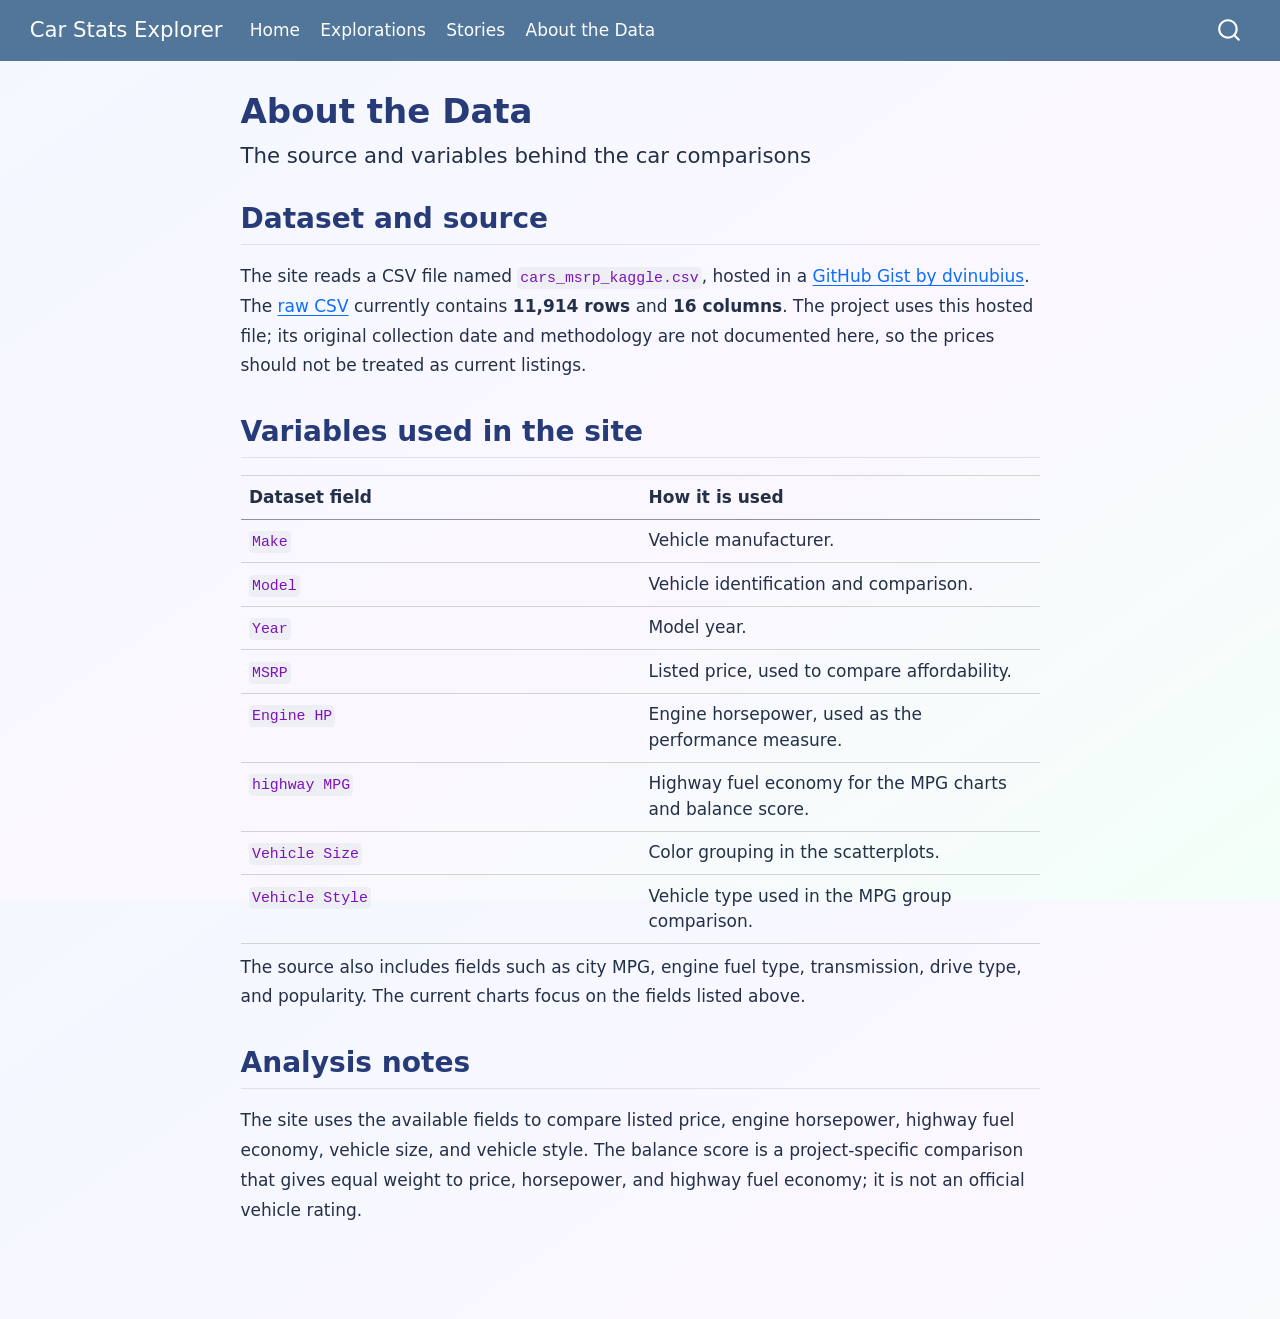
<file: about.html>
<!DOCTYPE html>
<html xmlns="http://www.w3.org/1999/xhtml" lang="en" xml:lang="en"><head>

<meta charset="utf-8">
<meta name="generator" content="quarto-1.10.19">

<meta name="viewport" content="width=device-width, initial-scale=1.0, user-scalable=yes">


<title>About the Data – Car Stats Explorer</title>
<style>
/* Default styles provided by pandoc.
** See https://pandoc.org/MANUAL.html#variables-for-html for config info.
*/
span.smallcaps{font-variant: small-caps;}
div.columns{display: flex; gap: 1.5em;}
div.column{flex: auto;}
@media screen {
div.columns{gap: min(4vw, 1.5em);}
div.column{overflow-x: auto;}
}
div.hanging-indent{margin-left: 1.5em; text-indent: -1.5em;}
ul.task-list{list-style: none;}
ul.task-list li input[type="checkbox"] {
  width: 0.8em;
  margin: 0 0.8em 0.2em -1em; /* quarto-specific, see https://github.com/quarto-dev/quarto-cli/issues/4556 */ 
  vertical-align: middle;
}
</style>


<script src="site_libs/quarto-nav/quarto-nav.js"></script>
<script src="site_libs/quarto-nav/headroom.min.js"></script>
<script src="site_libs/clipboard/clipboard.min.js"></script>
<script src="site_libs/quarto-search/autocomplete.umd.js"></script>
<script src="site_libs/quarto-search/fuse.min.js"></script>
<script src="site_libs/quarto-search/quarto-search.js"></script>
<meta name="quarto:offset" content="./">
<script src="site_libs/quarto-html/quarto.js" type="module"></script>
<script src="site_libs/quarto-html/tabsets/tabsets.js" type="module"></script>
<script src="site_libs/quarto-html/popper.min.js"></script>
<script src="site_libs/quarto-html/tippy.umd.min.js"></script>
<script src="site_libs/quarto-html/anchor.min.js"></script>
<link href="site_libs/quarto-html/tippy.css" rel="stylesheet">
<link href="site_libs/quarto-html/quarto-syntax-highlighting-bf27225e3a48a9273f3daa8f8e829971.css" rel="stylesheet" id="quarto-text-highlighting-styles">
<script src="site_libs/bootstrap/bootstrap.min.js"></script>
<link href="site_libs/bootstrap/bootstrap-icons.css" rel="stylesheet">
<link href="site_libs/bootstrap/bootstrap-8c69f6d005a5e6627934705eb737d028.min.css" rel="stylesheet" append-hash="true" id="quarto-bootstrap" data-mode="light">
<script id="quarto-search-options" type="application/json">{
  "location": "navbar",
  "copy-button": false,
  "collapse-after": 3,
  "panel-placement": "end",
  "type": "overlay",
  "limit": 50,
  "keyboard-shortcut": [
    "f",
    "/",
    "s"
  ],
  "show-item-context": false,
  "language": {
    "search-no-results-text": "No results",
    "search-matching-documents-text": "matching documents",
    "search-copy-link-title": "Copy link to search",
    "search-hide-matches-text": "Hide additional matches",
    "search-more-match-text": "more match in this document",
    "search-more-matches-text": "more matches in this document",
    "search-clear-button-title": "Clear",
    "search-text-placeholder": "",
    "search-detached-cancel-button-title": "Cancel",
    "search-submit-button-title": "Submit",
    "search-label": "Search"
  }
}</script>


</head>

<body class="nav-fixed fullcontent quarto-light">

<div id="quarto-search-results"></div>
  <header id="quarto-header" class="headroom fixed-top">
    <nav class="navbar navbar-expand-lg " data-bs-theme="dark">
      <div class="navbar-container container-fluid">
      <div class="navbar-brand-container mx-auto">
    <a class="navbar-brand" href="./index.html">
    <span class="navbar-title">Car Stats Explorer</span>
    </a>
  </div>
            <div id="quarto-search" class="" title="Search"></div>
          <button class="navbar-toggler" type="button" data-bs-toggle="collapse" data-bs-target="#navbarCollapse" aria-controls="navbarCollapse" role="menu" aria-expanded="false" aria-label="Toggle navigation" onclick="if (window.quartoToggleHeadroom) { window.quartoToggleHeadroom(); }">
  <span class="navbar-toggler-icon"></span>
</button>
          <div class="collapse navbar-collapse" id="navbarCollapse">
            <ul class="navbar-nav navbar-nav-scroll me-auto">
  <li class="nav-item">
    <a class="nav-link" href="./index.html"> 
<span class="menu-text">Home</span></a>
  </li>  
  <li class="nav-item">
    <a class="nav-link" href="./explorations.html"> 
<span class="menu-text">Explorations</span></a>
  </li>  
  <li class="nav-item">
    <a class="nav-link" href="./stories.html"> 
<span class="menu-text">Stories</span></a>
  </li>  
  <li class="nav-item">
    <a class="nav-link active" href="./about.html" aria-current="page"> 
<span class="menu-text">About the Data</span></a>
  </li>  
</ul>
          </div> <!-- /navcollapse -->
            <div class="quarto-navbar-tools">
</div>
      </div> <!-- /container-fluid -->
    </nav>
</header>
<!-- content -->
<div id="quarto-content" class="quarto-container page-columns page-rows-contents page-layout-article page-navbar">
<!-- sidebar -->
<!-- margin-sidebar -->
    
<!-- main -->
<main class="content" id="quarto-document-content">

<header id="title-block-header" class="quarto-title-block default">
<div class="quarto-title">
<h1 class="title">About the Data</h1>
<p class="subtitle lead">The source and variables behind the car comparisons</p>
</div>



<div class="quarto-title-meta">

    
  
    
  </div>
  


</header>


<style>
body {
  background: linear-gradient(145deg, #f3f8ff 0%, #fbf7ff 55%, #f2fff8 100%);
  color: #233047;
}

#quarto-content {
  max-width: 1150px;
  margin: 0 auto;
}

.quarto-title-block .title,
h1, h2 {
  color: #263b77;
  font-weight: 800;
}

.cell {
  margin: 1.5rem 0 2.5rem;
  padding: 1rem;
  background: rgba(255, 255, 255, 0.9);
  border: 1px solid #e1e8f5;
  border-radius: 18px;
  box-shadow: 0 10px 28px rgba(38, 59, 119, 0.09);
}

p {
  line-height: 1.75;
}
</style>
<section id="dataset-and-source" class="level2">
<h2 class="anchored" data-anchor-id="dataset-and-source">Dataset and source</h2>
<p>The site reads a CSV file named <code>cars_msrp_kaggle.csv</code>, hosted in a <a href="https://gist.github.com/dvinubius/33486dad2dc86319f0a06ffdb1d4f34f">GitHub Gist by dvinubius</a>. The <a href="https://gist.githubusercontent.com/dvinubius/33486dad2dc86319f0a06ffdb1d4f34f/raw/">raw CSV</a> currently contains <strong>11,914 rows</strong> and <strong>16 columns</strong>. The project uses this hosted file; its original collection date and methodology are not documented here, so the prices should not be treated as current listings.</p>
</section>
<section id="variables-used-in-the-site" class="level2">
<h2 class="anchored" data-anchor-id="variables-used-in-the-site">Variables used in the site</h2>
<table class="caption-top table">
<colgroup>
<col style="width: 50%">
<col style="width: 50%">
</colgroup>
<thead>
<tr class="header">
<th>Dataset field</th>
<th>How it is used</th>
</tr>
</thead>
<tbody>
<tr class="odd">
<td><code>Make</code></td>
<td>Vehicle manufacturer.</td>
</tr>
<tr class="even">
<td><code>Model</code></td>
<td>Vehicle identification and comparison.</td>
</tr>
<tr class="odd">
<td><code>Year</code></td>
<td>Model year.</td>
</tr>
<tr class="even">
<td><code>MSRP</code></td>
<td>Listed price, used to compare affordability.</td>
</tr>
<tr class="odd">
<td><code>Engine HP</code></td>
<td>Engine horsepower, used as the performance measure.</td>
</tr>
<tr class="even">
<td><code>highway MPG</code></td>
<td>Highway fuel economy for the MPG charts and balance score.</td>
</tr>
<tr class="odd">
<td><code>Vehicle Size</code></td>
<td>Color grouping in the scatterplots.</td>
</tr>
<tr class="even">
<td><code>Vehicle Style</code></td>
<td>Vehicle type used in the MPG group comparison.</td>
</tr>
</tbody>
</table>
<p>The source also includes fields such as city MPG, engine fuel type, transmission, drive type, and popularity. The current charts focus on the fields listed above.</p>
</section>
<section id="analysis-notes" class="level2">
<h2 class="anchored" data-anchor-id="analysis-notes">Analysis notes</h2>
<p>The site uses the available fields to compare listed price, engine horsepower, highway fuel economy, vehicle size, and vehicle style. The balance score is a project-specific comparison that gives equal weight to price, horsepower, and highway fuel economy; it is not an official vehicle rating.</p>


</section>

</main> <!-- /main -->
<script id="quarto-html-after-body" type="application/javascript">
  window.document.addEventListener("DOMContentLoaded", function (event) {
    const icon = "";
    const anchorJS = new window.AnchorJS();
    anchorJS.options = {
      placement: 'right',
      icon: icon
    };
    anchorJS.add('.anchored');
    const isCodeAnnotation = (el) => {
      for (const clz of el.classList) {
        if (clz.startsWith('code-annotation-')) {                     
          return true;
        }
      }
      return false;
    }
    const onCopySuccess = function(e) {
      // button target
      const button = e.trigger;
      // don't keep focus
      button.blur();
      // flash "checked"
      button.classList.add('code-copy-button-checked');
      var currentTitle = button.getAttribute("title");
      button.setAttribute("title", "Copied!");
      let tooltip;
      if (window.bootstrap) {
        button.setAttribute("data-bs-toggle", "tooltip");
        button.setAttribute("data-bs-placement", "left");
        button.setAttribute("data-bs-title", "Copied!");
        tooltip = new bootstrap.Tooltip(button, 
          { trigger: "manual", 
            customClass: "code-copy-button-tooltip",
            offset: [0, -8]});
        tooltip.show();    
      }
      setTimeout(function() {
        if (tooltip) {
          tooltip.hide();
          button.removeAttribute("data-bs-title");
          button.removeAttribute("data-bs-toggle");
          button.removeAttribute("data-bs-placement");
        }
        button.setAttribute("title", currentTitle);
        button.classList.remove('code-copy-button-checked');
      }, 1000);
      // clear code selection
      e.clearSelection();
    }
    const getTextToCopy = function(trigger) {
      const outerScaffold = trigger.parentElement.cloneNode(true);
      const codeEl = outerScaffold.querySelector('code');
      for (const childEl of codeEl.children) {
        if (isCodeAnnotation(childEl)) {
          childEl.remove();
        }
      }
      return codeEl.innerText;
    }
    const clipboard = new window.ClipboardJS('.code-copy-button:not([data-in-quarto-modal])', {
      text: getTextToCopy
    });
    clipboard.on('success', onCopySuccess);
    if (window.document.getElementById('quarto-embedded-source-code-modal')) {
      const clipboardModal = new window.ClipboardJS('.code-copy-button[data-in-quarto-modal]', {
        text: getTextToCopy,
        container: window.document.getElementById('quarto-embedded-source-code-modal')
      });
      clipboardModal.on('success', onCopySuccess);
    }
      var localhostRegex = new RegExp(/^(?:http|https):\/\/localhost\:?[0-9]*\//);
      var mailtoRegex = new RegExp(/^mailto:/);
        var filterRegex = new RegExp("https:\/\/mayaht-0708\.github\.io\/Car-Exploratory\/");
      var isInternal = (href) => {
          return filterRegex.test(href) || localhostRegex.test(href) || mailtoRegex.test(href);
      }
      // Inspect non-navigation links and adorn them if external
     var links = window.document.querySelectorAll('a[href]:not(.nav-link):not(.navbar-brand):not(.toc-action):not(.sidebar-link):not(.sidebar-item-toggle):not(.pagination-link):not(.no-external):not([aria-hidden]):not(.dropdown-item):not(.quarto-navigation-tool):not(.about-link)');
      for (var i=0; i<links.length; i++) {
        const link = links[i];
        if (!isInternal(link.href)) {
          // undo the damage that might have been done by quarto-nav.js in the case of
          // links that we want to consider external
          if (link.dataset.originalHref !== undefined) {
            link.href = link.dataset.originalHref;
          }
        }
      }
    function tippyHover(el, contentFn, onTriggerFn, onUntriggerFn) {
      const config = {
        allowHTML: true,
        maxWidth: 500,
        delay: 100,
        arrow: false,
        appendTo: function(el) {
            return el.parentElement;
        },
        interactive: true,
        interactiveBorder: 10,
        theme: 'quarto',
        placement: 'bottom-start',
      };
      if (contentFn) {
        config.content = contentFn;
      }
      if (onTriggerFn) {
        config.onTrigger = onTriggerFn;
      }
      if (onUntriggerFn) {
        config.onUntrigger = onUntriggerFn;
      }
      window.tippy(el, config); 
    }
    const noterefs = window.document.querySelectorAll('a[role="doc-noteref"]');
    for (var i=0; i<noterefs.length; i++) {
      const ref = noterefs[i];
      tippyHover(ref, function() {
        // use id or data attribute instead here
        let href = ref.getAttribute('data-footnote-href') || ref.getAttribute('href');
        try { href = new URL(href).hash; } catch {}
        const id = href.replace(/^#\/?/, "");
        const note = window.document.getElementById(id);
        if (note) {
          return note.innerHTML;
        } else {
          return "";
        }
      });
    }
    const xrefs = window.document.querySelectorAll('a.quarto-xref');
    const processXRef = (id, note) => {
      // Strip column container classes
      const stripColumnClz = (el) => {
        el.classList.remove("page-full", "page-columns");
        if (el.children) {
          for (const child of el.children) {
            stripColumnClz(child);
          }
        }
      }
      stripColumnClz(note)
      if (id === null || id.startsWith('sec-')) {
        // Special case sections, only their first couple elements
        const container = document.createElement("div");
        if (note.children && note.children.length > 2) {
          container.appendChild(note.children[0].cloneNode(true));
          for (let i = 1; i < note.children.length; i++) {
            const child = note.children[i];
            if (child.tagName === "P" && child.innerText === "") {
              continue;
            } else {
              container.appendChild(child.cloneNode(true));
              break;
            }
          }
          if (window.Quarto?.typesetMath) {
            window.Quarto.typesetMath(container);
          }
          return container.innerHTML
        } else {
          if (window.Quarto?.typesetMath) {
            window.Quarto.typesetMath(note);
          }
          return note.innerHTML;
        }
      } else {
        // Remove any anchor links if they are present
        const anchorLink = note.querySelector('a.anchorjs-link');
        if (anchorLink) {
          anchorLink.remove();
        }
        if (window.Quarto?.typesetMath) {
          window.Quarto.typesetMath(note);
        }
        if (note.classList.contains("callout")) {
          return note.outerHTML;
        } else {
          return note.innerHTML;
        }
      }
    }
    for (var i=0; i<xrefs.length; i++) {
      const xref = xrefs[i];
      tippyHover(xref, undefined, function(instance) {
        instance.disable();
        let url = xref.getAttribute('href');
        let hash = undefined; 
        if (url.startsWith('#')) {
          hash = url;
        } else {
          try { hash = new URL(url).hash; } catch {}
        }
        if (hash) {
          const id = hash.replace(/^#\/?/, "");
          const note = window.document.getElementById(id);
          if (note !== null) {
            try {
              const html = processXRef(id, note.cloneNode(true));
              instance.setContent(html);
            } finally {
              instance.enable();
              instance.show();
            }
          } else {
            // See if we can fetch this
            fetch(url.split('#')[0])
            .then(res => res.text())
            .then(html => {
              const parser = new DOMParser();
              const htmlDoc = parser.parseFromString(html, "text/html");
              const note = htmlDoc.getElementById(id);
              if (note !== null) {
                const html = processXRef(id, note);
                instance.setContent(html);
              } 
            }).finally(() => {
              instance.enable();
              instance.show();
            });
          }
        } else {
          // See if we can fetch a full url (with no hash to target)
          // This is a special case and we should probably do some content thinning / targeting
          fetch(url)
          .then(res => res.text())
          .then(html => {
            const parser = new DOMParser();
            const htmlDoc = parser.parseFromString(html, "text/html");
            const note = htmlDoc.querySelector('main.content');
            if (note !== null) {
              // This should only happen for chapter cross references
              // (since there is no id in the URL)
              // remove the first header
              if (note.children.length > 0 && note.children[0].tagName === "HEADER") {
                note.children[0].remove();
              }
              const html = processXRef(null, note);
              instance.setContent(html);
            } 
          }).finally(() => {
            instance.enable();
            instance.show();
          });
        }
      }, function(instance) {
      });
    }
        let selectedAnnoteEl;
        const selectorForAnnotation = ( cell, annotation) => {
          let cellAttr = 'data-code-cell="' + cell + '"';
          let lineAttr = 'data-code-annotation="' +  annotation + '"';
          const selector = 'span[' + cellAttr + '][' + lineAttr + ']';
          return selector;
        }
        const selectCodeLines = (annoteEl) => {
          const doc = window.document;
          const targetCell = annoteEl.getAttribute("data-target-cell");
          const targetAnnotation = annoteEl.getAttribute("data-target-annotation");
          const annoteSpan = window.document.querySelector(selectorForAnnotation(targetCell, targetAnnotation));
          const lines = annoteSpan.getAttribute("data-code-lines").split(",");
          const lineIds = lines.map((line) => {
            return targetCell + "-" + line;
          })
          let top = null;
          let height = null;
          let parent = null;
          if (lineIds.length > 0) {
              //compute the position of the single el (top and bottom and make a div)
              const el = window.document.getElementById(lineIds[0]);
              top = el.offsetTop;
              height = el.offsetHeight;
              parent = el.parentElement.parentElement;
            if (lineIds.length > 1) {
              const lastEl = window.document.getElementById(lineIds[lineIds.length - 1]);
              const bottom = lastEl.offsetTop + lastEl.offsetHeight;
              height = bottom - top;
            }
            if (top !== null && height !== null && parent !== null) {
              // cook up a div (if necessary) and position it 
              let div = window.document.getElementById("code-annotation-line-highlight");
              if (div === null) {
                div = window.document.createElement("div");
                div.setAttribute("id", "code-annotation-line-highlight");
                div.style.position = 'absolute';
                parent.appendChild(div);
              }
              div.style.top = top - 2 + "px";
              div.style.height = height + 4 + "px";
              div.style.left = 0;
              let gutterDiv = window.document.getElementById("code-annotation-line-highlight-gutter");
              if (gutterDiv === null) {
                gutterDiv = window.document.createElement("div");
                gutterDiv.setAttribute("id", "code-annotation-line-highlight-gutter");
                gutterDiv.style.position = 'absolute';
                const codeCell = window.document.getElementById(targetCell);
                const gutter = codeCell.querySelector('.code-annotation-gutter');
                gutter.appendChild(gutterDiv);
              }
              gutterDiv.style.top = top - 2 + "px";
              gutterDiv.style.height = height + 4 + "px";
            }
            selectedAnnoteEl = annoteEl;
          }
        };
        const unselectCodeLines = () => {
          const elementsIds = ["code-annotation-line-highlight", "code-annotation-line-highlight-gutter"];
          elementsIds.forEach((elId) => {
            const div = window.document.getElementById(elId);
            if (div) {
              div.remove();
            }
          });
          selectedAnnoteEl = undefined;
        };
          // Handle positioning of the toggle
      window.addEventListener(
        "resize",
        throttle(() => {
          elRect = undefined;
          if (selectedAnnoteEl) {
            selectCodeLines(selectedAnnoteEl);
          }
        }, 10)
      );
      function throttle(fn, ms) {
      let throttle = false;
      let timer;
        return (...args) => {
          if(!throttle) { // first call gets through
              fn.apply(this, args);
              throttle = true;
          } else { // all the others get throttled
              if(timer) clearTimeout(timer); // cancel #2
              timer = setTimeout(() => {
                fn.apply(this, args);
                timer = throttle = false;
              }, ms);
          }
        };
      }
        // Attach click handler to the DT
        const annoteDls = window.document.querySelectorAll('dt[data-target-cell]');
        for (const annoteDlNode of annoteDls) {
          annoteDlNode.addEventListener('click', (event) => {
            const clickedEl = event.target;
            if (clickedEl !== selectedAnnoteEl) {
              unselectCodeLines();
              const activeEl = window.document.querySelector('dt[data-target-cell].code-annotation-active');
              if (activeEl) {
                activeEl.classList.remove('code-annotation-active');
              }
              selectCodeLines(clickedEl);
              clickedEl.classList.add('code-annotation-active');
            } else {
              // Unselect the line
              unselectCodeLines();
              clickedEl.classList.remove('code-annotation-active');
            }
          });
        }
    const findCites = (el) => {
      const parentEl = el.parentElement;
      if (parentEl) {
        const cites = parentEl.dataset.cites;
        if (cites) {
          return {
            el,
            cites: cites.split(' ')
          };
        } else {
          return findCites(el.parentElement)
        }
      } else {
        return undefined;
      }
    };
    var bibliorefs = window.document.querySelectorAll('a[role="doc-biblioref"]');
    for (var i=0; i<bibliorefs.length; i++) {
      const ref = bibliorefs[i];
      const citeInfo = findCites(ref);
      if (citeInfo) {
        tippyHover(citeInfo.el, function() {
          var popup = window.document.createElement('div');
          citeInfo.cites.forEach(function(cite) {
            var citeDiv = window.document.createElement('div');
            citeDiv.classList.add('hanging-indent');
            citeDiv.classList.add('csl-entry');
            var biblioDiv = window.document.getElementById('ref-' + cite);
            if (biblioDiv) {
              citeDiv.innerHTML = biblioDiv.innerHTML;
            }
            popup.appendChild(citeDiv);
          });
          return popup.innerHTML;
        });
      }
    }
  });
  </script>
</div> <!-- /content -->




</body></html>
</file>
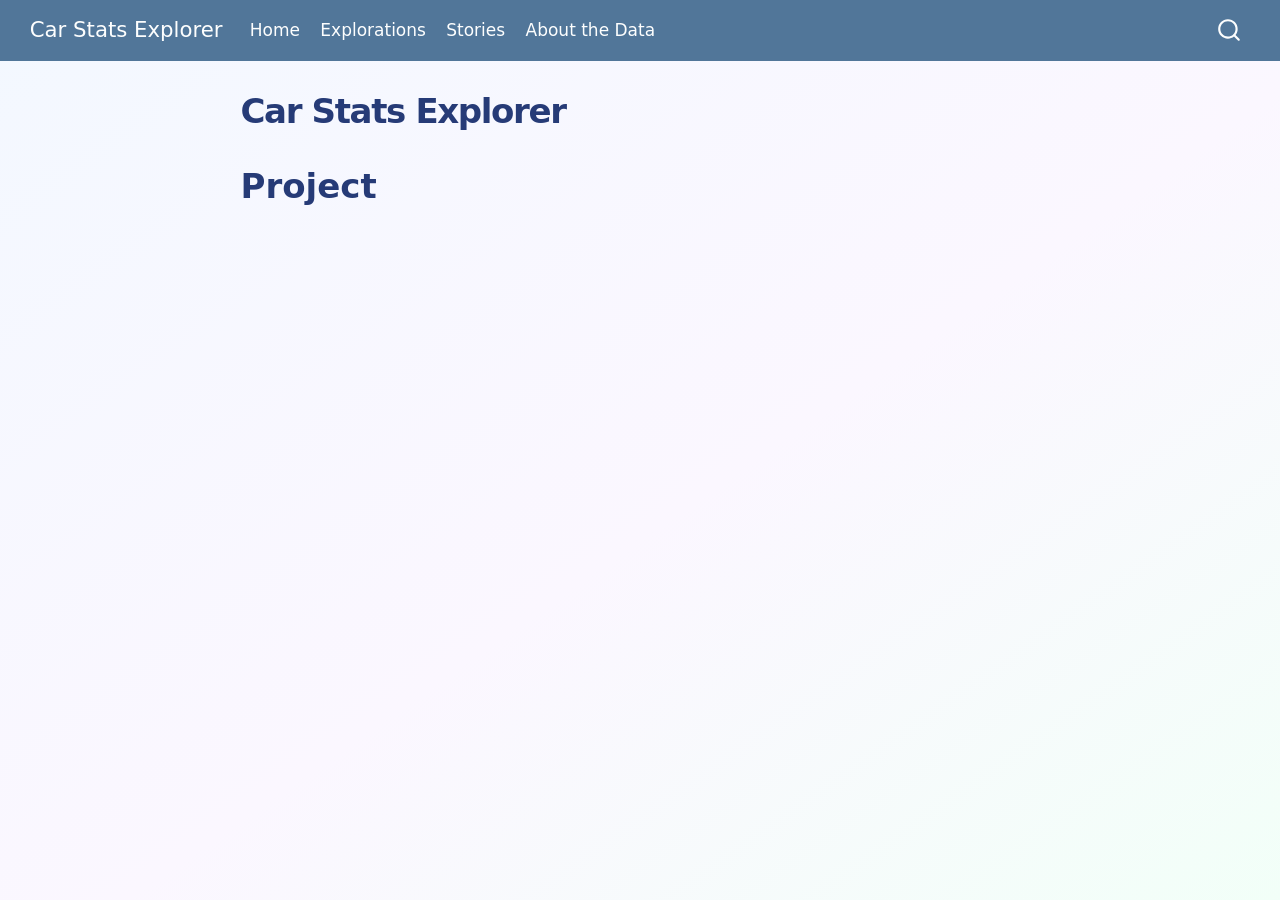
<file: project.html>
<!DOCTYPE html>
<html xmlns="http://www.w3.org/1999/xhtml" lang="en" xml:lang="en"><head>

<meta charset="utf-8">
<meta name="generator" content="quarto-1.10.19">

<meta name="viewport" content="width=device-width, initial-scale=1.0, user-scalable=yes">


<title>Car Stats Explorer</title>
<style>
/* Default styles provided by pandoc.
** See https://pandoc.org/MANUAL.html#variables-for-html for config info.
*/
span.smallcaps{font-variant: small-caps;}
div.columns{display: flex; gap: 1.5em;}
div.column{flex: auto;}
@media screen {
div.columns{gap: min(4vw, 1.5em);}
div.column{overflow-x: auto;}
}
div.hanging-indent{margin-left: 1.5em; text-indent: -1.5em;}
ul.task-list{list-style: none;}
ul.task-list li input[type="checkbox"] {
  width: 0.8em;
  margin: 0 0.8em 0.2em -1em; /* quarto-specific, see https://github.com/quarto-dev/quarto-cli/issues/4556 */ 
  vertical-align: middle;
}
</style>


<script src="site_libs/quarto-nav/quarto-nav.js"></script>
<script src="site_libs/quarto-nav/headroom.min.js"></script>
<script src="site_libs/clipboard/clipboard.min.js"></script>
<script src="site_libs/quarto-search/autocomplete.umd.js"></script>
<script src="site_libs/quarto-search/fuse.min.js"></script>
<script src="site_libs/quarto-search/quarto-search.js"></script>
<meta name="quarto:offset" content="./">
<script src="site_libs/quarto-html/quarto.js" type="module"></script>
<script src="site_libs/quarto-html/tabsets/tabsets.js" type="module"></script>
<script src="site_libs/quarto-html/popper.min.js"></script>
<script src="site_libs/quarto-html/tippy.umd.min.js"></script>
<script src="site_libs/quarto-html/anchor.min.js"></script>
<link href="site_libs/quarto-html/tippy.css" rel="stylesheet">
<link href="site_libs/quarto-html/quarto-syntax-highlighting-bf27225e3a48a9273f3daa8f8e829971.css" rel="stylesheet" id="quarto-text-highlighting-styles">
<script src="site_libs/bootstrap/bootstrap.min.js"></script>
<link href="site_libs/bootstrap/bootstrap-icons.css" rel="stylesheet">
<link href="site_libs/bootstrap/bootstrap-8c69f6d005a5e6627934705eb737d028.min.css" rel="stylesheet" append-hash="true" id="quarto-bootstrap" data-mode="light">
<script id="quarto-search-options" type="application/json">{
  "location": "navbar",
  "copy-button": false,
  "collapse-after": 3,
  "panel-placement": "end",
  "type": "overlay",
  "limit": 50,
  "keyboard-shortcut": [
    "f",
    "/",
    "s"
  ],
  "show-item-context": false,
  "language": {
    "search-no-results-text": "No results",
    "search-matching-documents-text": "matching documents",
    "search-copy-link-title": "Copy link to search",
    "search-hide-matches-text": "Hide additional matches",
    "search-more-match-text": "more match in this document",
    "search-more-matches-text": "more matches in this document",
    "search-clear-button-title": "Clear",
    "search-text-placeholder": "",
    "search-detached-cancel-button-title": "Cancel",
    "search-submit-button-title": "Submit",
    "search-label": "Search"
  }
}</script>


</head>

<body class="nav-fixed fullcontent quarto-light">

<div id="quarto-search-results"></div>
  <header id="quarto-header" class="headroom fixed-top">
    <nav class="navbar navbar-expand-lg " data-bs-theme="dark">
      <div class="navbar-container container-fluid">
      <div class="navbar-brand-container mx-auto">
    <a class="navbar-brand" href="./index.html">
    <span class="navbar-title">Car Stats Explorer</span>
    </a>
  </div>
            <div id="quarto-search" class="" title="Search"></div>
          <button class="navbar-toggler" type="button" data-bs-toggle="collapse" data-bs-target="#navbarCollapse" aria-controls="navbarCollapse" role="menu" aria-expanded="false" aria-label="Toggle navigation" onclick="if (window.quartoToggleHeadroom) { window.quartoToggleHeadroom(); }">
  <span class="navbar-toggler-icon"></span>
</button>
          <div class="collapse navbar-collapse" id="navbarCollapse">
            <ul class="navbar-nav navbar-nav-scroll me-auto">
  <li class="nav-item">
    <a class="nav-link" href="./index.html"> 
<span class="menu-text">Home</span></a>
  </li>  
  <li class="nav-item">
    <a class="nav-link" href="./explorations.html"> 
<span class="menu-text">Explorations</span></a>
  </li>  
  <li class="nav-item">
    <a class="nav-link" href="./stories.html"> 
<span class="menu-text">Stories</span></a>
  </li>  
  <li class="nav-item">
    <a class="nav-link" href="./about.html"> 
<span class="menu-text">About the Data</span></a>
  </li>  
</ul>
          </div> <!-- /navcollapse -->
            <div class="quarto-navbar-tools">
</div>
      </div> <!-- /container-fluid -->
    </nav>
</header>
<!-- content -->
<div id="quarto-content" class="quarto-container page-columns page-rows-contents page-layout-article page-navbar">
<!-- sidebar -->
<!-- margin-sidebar -->
    
<!-- main -->
<main class="content" id="quarto-document-content">

<header id="title-block-header" class="quarto-title-block default">
<div class="quarto-title">
<h1 class="title">Car Stats Explorer</h1>
</div>



<div class="quarto-title-meta">

    
  
    
  </div>
  


</header>


<style>
body {
  background: linear-gradient(145deg, #f3f8ff 0%, #fbf7ff 55%, #f2fff8 100%);
  color: #233047;
}

#quarto-content {
  max-width: 1150px;
  margin: 0 auto;
}

.quarto-title-block .title {
  color: #263b77;
  font-weight: 800;
  letter-spacing: -0.04em;
}

h1, h2 {
  color: #263b77;
  font-weight: 750;
}

.cell {
  margin: 1.5rem 0 2.5rem;
  padding: 1rem;
  background: rgba(255, 255, 255, 0.9);
  border: 1px solid #e1e8f5;
  border-radius: 18px;
  box-shadow: 0 10px 28px rgba(38, 59, 119, 0.09);
}

p {
  line-height: 1.75;
}
</style>
<section id="project" class="level1">
<h1>Project</h1>


</section>

</main> <!-- /main -->
<script id="quarto-html-after-body" type="application/javascript">
  window.document.addEventListener("DOMContentLoaded", function (event) {
    const icon = "";
    const anchorJS = new window.AnchorJS();
    anchorJS.options = {
      placement: 'right',
      icon: icon
    };
    anchorJS.add('.anchored');
    const isCodeAnnotation = (el) => {
      for (const clz of el.classList) {
        if (clz.startsWith('code-annotation-')) {                     
          return true;
        }
      }
      return false;
    }
    const onCopySuccess = function(e) {
      // button target
      const button = e.trigger;
      // don't keep focus
      button.blur();
      // flash "checked"
      button.classList.add('code-copy-button-checked');
      var currentTitle = button.getAttribute("title");
      button.setAttribute("title", "Copied!");
      let tooltip;
      if (window.bootstrap) {
        button.setAttribute("data-bs-toggle", "tooltip");
        button.setAttribute("data-bs-placement", "left");
        button.setAttribute("data-bs-title", "Copied!");
        tooltip = new bootstrap.Tooltip(button, 
          { trigger: "manual", 
            customClass: "code-copy-button-tooltip",
            offset: [0, -8]});
        tooltip.show();    
      }
      setTimeout(function() {
        if (tooltip) {
          tooltip.hide();
          button.removeAttribute("data-bs-title");
          button.removeAttribute("data-bs-toggle");
          button.removeAttribute("data-bs-placement");
        }
        button.setAttribute("title", currentTitle);
        button.classList.remove('code-copy-button-checked');
      }, 1000);
      // clear code selection
      e.clearSelection();
    }
    const getTextToCopy = function(trigger) {
      const outerScaffold = trigger.parentElement.cloneNode(true);
      const codeEl = outerScaffold.querySelector('code');
      for (const childEl of codeEl.children) {
        if (isCodeAnnotation(childEl)) {
          childEl.remove();
        }
      }
      return codeEl.innerText;
    }
    const clipboard = new window.ClipboardJS('.code-copy-button:not([data-in-quarto-modal])', {
      text: getTextToCopy
    });
    clipboard.on('success', onCopySuccess);
    if (window.document.getElementById('quarto-embedded-source-code-modal')) {
      const clipboardModal = new window.ClipboardJS('.code-copy-button[data-in-quarto-modal]', {
        text: getTextToCopy,
        container: window.document.getElementById('quarto-embedded-source-code-modal')
      });
      clipboardModal.on('success', onCopySuccess);
    }
      var localhostRegex = new RegExp(/^(?:http|https):\/\/localhost\:?[0-9]*\//);
      var mailtoRegex = new RegExp(/^mailto:/);
        var filterRegex = new RegExp("https:\/\/mayaht-0708\.github\.io\/Car-Exploratory\/");
      var isInternal = (href) => {
          return filterRegex.test(href) || localhostRegex.test(href) || mailtoRegex.test(href);
      }
      // Inspect non-navigation links and adorn them if external
     var links = window.document.querySelectorAll('a[href]:not(.nav-link):not(.navbar-brand):not(.toc-action):not(.sidebar-link):not(.sidebar-item-toggle):not(.pagination-link):not(.no-external):not([aria-hidden]):not(.dropdown-item):not(.quarto-navigation-tool):not(.about-link)');
      for (var i=0; i<links.length; i++) {
        const link = links[i];
        if (!isInternal(link.href)) {
          // undo the damage that might have been done by quarto-nav.js in the case of
          // links that we want to consider external
          if (link.dataset.originalHref !== undefined) {
            link.href = link.dataset.originalHref;
          }
        }
      }
    function tippyHover(el, contentFn, onTriggerFn, onUntriggerFn) {
      const config = {
        allowHTML: true,
        maxWidth: 500,
        delay: 100,
        arrow: false,
        appendTo: function(el) {
            return el.parentElement;
        },
        interactive: true,
        interactiveBorder: 10,
        theme: 'quarto',
        placement: 'bottom-start',
      };
      if (contentFn) {
        config.content = contentFn;
      }
      if (onTriggerFn) {
        config.onTrigger = onTriggerFn;
      }
      if (onUntriggerFn) {
        config.onUntrigger = onUntriggerFn;
      }
      window.tippy(el, config); 
    }
    const noterefs = window.document.querySelectorAll('a[role="doc-noteref"]');
    for (var i=0; i<noterefs.length; i++) {
      const ref = noterefs[i];
      tippyHover(ref, function() {
        // use id or data attribute instead here
        let href = ref.getAttribute('data-footnote-href') || ref.getAttribute('href');
        try { href = new URL(href).hash; } catch {}
        const id = href.replace(/^#\/?/, "");
        const note = window.document.getElementById(id);
        if (note) {
          return note.innerHTML;
        } else {
          return "";
        }
      });
    }
    const xrefs = window.document.querySelectorAll('a.quarto-xref');
    const processXRef = (id, note) => {
      // Strip column container classes
      const stripColumnClz = (el) => {
        el.classList.remove("page-full", "page-columns");
        if (el.children) {
          for (const child of el.children) {
            stripColumnClz(child);
          }
        }
      }
      stripColumnClz(note)
      if (id === null || id.startsWith('sec-')) {
        // Special case sections, only their first couple elements
        const container = document.createElement("div");
        if (note.children && note.children.length > 2) {
          container.appendChild(note.children[0].cloneNode(true));
          for (let i = 1; i < note.children.length; i++) {
            const child = note.children[i];
            if (child.tagName === "P" && child.innerText === "") {
              continue;
            } else {
              container.appendChild(child.cloneNode(true));
              break;
            }
          }
          if (window.Quarto?.typesetMath) {
            window.Quarto.typesetMath(container);
          }
          return container.innerHTML
        } else {
          if (window.Quarto?.typesetMath) {
            window.Quarto.typesetMath(note);
          }
          return note.innerHTML;
        }
      } else {
        // Remove any anchor links if they are present
        const anchorLink = note.querySelector('a.anchorjs-link');
        if (anchorLink) {
          anchorLink.remove();
        }
        if (window.Quarto?.typesetMath) {
          window.Quarto.typesetMath(note);
        }
        if (note.classList.contains("callout")) {
          return note.outerHTML;
        } else {
          return note.innerHTML;
        }
      }
    }
    for (var i=0; i<xrefs.length; i++) {
      const xref = xrefs[i];
      tippyHover(xref, undefined, function(instance) {
        instance.disable();
        let url = xref.getAttribute('href');
        let hash = undefined; 
        if (url.startsWith('#')) {
          hash = url;
        } else {
          try { hash = new URL(url).hash; } catch {}
        }
        if (hash) {
          const id = hash.replace(/^#\/?/, "");
          const note = window.document.getElementById(id);
          if (note !== null) {
            try {
              const html = processXRef(id, note.cloneNode(true));
              instance.setContent(html);
            } finally {
              instance.enable();
              instance.show();
            }
          } else {
            // See if we can fetch this
            fetch(url.split('#')[0])
            .then(res => res.text())
            .then(html => {
              const parser = new DOMParser();
              const htmlDoc = parser.parseFromString(html, "text/html");
              const note = htmlDoc.getElementById(id);
              if (note !== null) {
                const html = processXRef(id, note);
                instance.setContent(html);
              } 
            }).finally(() => {
              instance.enable();
              instance.show();
            });
          }
        } else {
          // See if we can fetch a full url (with no hash to target)
          // This is a special case and we should probably do some content thinning / targeting
          fetch(url)
          .then(res => res.text())
          .then(html => {
            const parser = new DOMParser();
            const htmlDoc = parser.parseFromString(html, "text/html");
            const note = htmlDoc.querySelector('main.content');
            if (note !== null) {
              // This should only happen for chapter cross references
              // (since there is no id in the URL)
              // remove the first header
              if (note.children.length > 0 && note.children[0].tagName === "HEADER") {
                note.children[0].remove();
              }
              const html = processXRef(null, note);
              instance.setContent(html);
            } 
          }).finally(() => {
            instance.enable();
            instance.show();
          });
        }
      }, function(instance) {
      });
    }
        let selectedAnnoteEl;
        const selectorForAnnotation = ( cell, annotation) => {
          let cellAttr = 'data-code-cell="' + cell + '"';
          let lineAttr = 'data-code-annotation="' +  annotation + '"';
          const selector = 'span[' + cellAttr + '][' + lineAttr + ']';
          return selector;
        }
        const selectCodeLines = (annoteEl) => {
          const doc = window.document;
          const targetCell = annoteEl.getAttribute("data-target-cell");
          const targetAnnotation = annoteEl.getAttribute("data-target-annotation");
          const annoteSpan = window.document.querySelector(selectorForAnnotation(targetCell, targetAnnotation));
          const lines = annoteSpan.getAttribute("data-code-lines").split(",");
          const lineIds = lines.map((line) => {
            return targetCell + "-" + line;
          })
          let top = null;
          let height = null;
          let parent = null;
          if (lineIds.length > 0) {
              //compute the position of the single el (top and bottom and make a div)
              const el = window.document.getElementById(lineIds[0]);
              top = el.offsetTop;
              height = el.offsetHeight;
              parent = el.parentElement.parentElement;
            if (lineIds.length > 1) {
              const lastEl = window.document.getElementById(lineIds[lineIds.length - 1]);
              const bottom = lastEl.offsetTop + lastEl.offsetHeight;
              height = bottom - top;
            }
            if (top !== null && height !== null && parent !== null) {
              // cook up a div (if necessary) and position it 
              let div = window.document.getElementById("code-annotation-line-highlight");
              if (div === null) {
                div = window.document.createElement("div");
                div.setAttribute("id", "code-annotation-line-highlight");
                div.style.position = 'absolute';
                parent.appendChild(div);
              }
              div.style.top = top - 2 + "px";
              div.style.height = height + 4 + "px";
              div.style.left = 0;
              let gutterDiv = window.document.getElementById("code-annotation-line-highlight-gutter");
              if (gutterDiv === null) {
                gutterDiv = window.document.createElement("div");
                gutterDiv.setAttribute("id", "code-annotation-line-highlight-gutter");
                gutterDiv.style.position = 'absolute';
                const codeCell = window.document.getElementById(targetCell);
                const gutter = codeCell.querySelector('.code-annotation-gutter');
                gutter.appendChild(gutterDiv);
              }
              gutterDiv.style.top = top - 2 + "px";
              gutterDiv.style.height = height + 4 + "px";
            }
            selectedAnnoteEl = annoteEl;
          }
        };
        const unselectCodeLines = () => {
          const elementsIds = ["code-annotation-line-highlight", "code-annotation-line-highlight-gutter"];
          elementsIds.forEach((elId) => {
            const div = window.document.getElementById(elId);
            if (div) {
              div.remove();
            }
          });
          selectedAnnoteEl = undefined;
        };
          // Handle positioning of the toggle
      window.addEventListener(
        "resize",
        throttle(() => {
          elRect = undefined;
          if (selectedAnnoteEl) {
            selectCodeLines(selectedAnnoteEl);
          }
        }, 10)
      );
      function throttle(fn, ms) {
      let throttle = false;
      let timer;
        return (...args) => {
          if(!throttle) { // first call gets through
              fn.apply(this, args);
              throttle = true;
          } else { // all the others get throttled
              if(timer) clearTimeout(timer); // cancel #2
              timer = setTimeout(() => {
                fn.apply(this, args);
                timer = throttle = false;
              }, ms);
          }
        };
      }
        // Attach click handler to the DT
        const annoteDls = window.document.querySelectorAll('dt[data-target-cell]');
        for (const annoteDlNode of annoteDls) {
          annoteDlNode.addEventListener('click', (event) => {
            const clickedEl = event.target;
            if (clickedEl !== selectedAnnoteEl) {
              unselectCodeLines();
              const activeEl = window.document.querySelector('dt[data-target-cell].code-annotation-active');
              if (activeEl) {
                activeEl.classList.remove('code-annotation-active');
              }
              selectCodeLines(clickedEl);
              clickedEl.classList.add('code-annotation-active');
            } else {
              // Unselect the line
              unselectCodeLines();
              clickedEl.classList.remove('code-annotation-active');
            }
          });
        }
    const findCites = (el) => {
      const parentEl = el.parentElement;
      if (parentEl) {
        const cites = parentEl.dataset.cites;
        if (cites) {
          return {
            el,
            cites: cites.split(' ')
          };
        } else {
          return findCites(el.parentElement)
        }
      } else {
        return undefined;
      }
    };
    var bibliorefs = window.document.querySelectorAll('a[role="doc-biblioref"]');
    for (var i=0; i<bibliorefs.length; i++) {
      const ref = bibliorefs[i];
      const citeInfo = findCites(ref);
      if (citeInfo) {
        tippyHover(citeInfo.el, function() {
          var popup = window.document.createElement('div');
          citeInfo.cites.forEach(function(cite) {
            var citeDiv = window.document.createElement('div');
            citeDiv.classList.add('hanging-indent');
            citeDiv.classList.add('csl-entry');
            var biblioDiv = window.document.getElementById('ref-' + cite);
            if (biblioDiv) {
              citeDiv.innerHTML = biblioDiv.innerHTML;
            }
            popup.appendChild(citeDiv);
          });
          return popup.innerHTML;
        });
      }
    }
  });
  </script>
</div> <!-- /content -->




</body></html>
</file>
<file: site_libs/quarto-html/tippy.css>
.tippy-box[data-animation=fade][data-state=hidden]{opacity:0}[data-tippy-root]{max-width:calc(100vw - 10px)}.tippy-box{position:relative;background-color:#333;color:#fff;border-radius:4px;font-size:14px;line-height:1.4;white-space:normal;outline:0;transition-property:transform,visibility,opacity}.tippy-box[data-placement^=top]>.tippy-arrow{bottom:0}.tippy-box[data-placement^=top]>.tippy-arrow:before{bottom:-7px;left:0;border-width:8px 8px 0;border-top-color:initial;transform-origin:center top}.tippy-box[data-placement^=bottom]>.tippy-arrow{top:0}.tippy-box[data-placement^=bottom]>.tippy-arrow:before{top:-7px;left:0;border-width:0 8px 8px;border-bottom-color:initial;transform-origin:center bottom}.tippy-box[data-placement^=left]>.tippy-arrow{right:0}.tippy-box[data-placement^=left]>.tippy-arrow:before{border-width:8px 0 8px 8px;border-left-color:initial;right:-7px;transform-origin:center left}.tippy-box[data-placement^=right]>.tippy-arrow{left:0}.tippy-box[data-placement^=right]>.tippy-arrow:before{left:-7px;border-width:8px 8px 8px 0;border-right-color:initial;transform-origin:center right}.tippy-box[data-inertia][data-state=visible]{transition-timing-function:cubic-bezier(.54,1.5,.38,1.11)}.tippy-arrow{width:16px;height:16px;color:#333}.tippy-arrow:before{content:"";position:absolute;border-color:transparent;border-style:solid}.tippy-content{position:relative;padding:5px 9px;z-index:1}
</file>
<file: site_libs/quarto-html/quarto-syntax-highlighting-bf27225e3a48a9273f3daa8f8e829971.css>
/* quarto syntax highlight colors */
:root {
  --quarto-hl-ot-color: #003B4F;
  --quarto-hl-at-color: #657422;
  --quarto-hl-ss-color: #20794D;
  --quarto-hl-an-color: #5E5E5E;
  --quarto-hl-fu-color: #4758AB;
  --quarto-hl-st-color: #20794D;
  --quarto-hl-cf-color: #003B4F;
  --quarto-hl-op-color: #5E5E5E;
  --quarto-hl-er-color: #AD0000;
  --quarto-hl-bn-color: #AD0000;
  --quarto-hl-al-color: #AD0000;
  --quarto-hl-va-color: #111111;
  --quarto-hl-bu-color: inherit;
  --quarto-hl-ex-color: inherit;
  --quarto-hl-pp-color: #AD0000;
  --quarto-hl-in-color: #5E5E5E;
  --quarto-hl-vs-color: #20794D;
  --quarto-hl-wa-color: #5E5E5E;
  --quarto-hl-do-color: #5E5E5E;
  --quarto-hl-im-color: #00769E;
  --quarto-hl-ch-color: #20794D;
  --quarto-hl-dt-color: #AD0000;
  --quarto-hl-fl-color: #AD0000;
  --quarto-hl-co-color: #5E5E5E;
  --quarto-hl-cv-color: #5E5E5E;
  --quarto-hl-cn-color: #8f5902;
  --quarto-hl-sc-color: #5E5E5E;
  --quarto-hl-dv-color: #AD0000;
  --quarto-hl-kw-color: #003B4F;
}

/* other quarto variables */
:root {
  --quarto-font-monospace: SFMono-Regular, Menlo, Monaco, Consolas, "Liberation Mono", "Courier New", monospace;
}

/* syntax highlight based on Pandoc's rules */
pre > code.sourceCode > span {
  color: #003B4F;
}

code.sourceCode > span {
  color: #003B4F;
}

div.sourceCode,
div.sourceCode pre.sourceCode {
  color: #003B4F;
}

/* Normal */
code span {
  color: #003B4F;
}

/* Alert */
code span.al {
  color: #AD0000;
  font-style: inherit;
}

/* Annotation */
code span.an {
  color: #5E5E5E;
  font-style: inherit;
}

/* Attribute */
code span.at {
  color: #657422;
  font-style: inherit;
}

/* BaseN */
code span.bn {
  color: #AD0000;
  font-style: inherit;
}

/* BuiltIn */
code span.bu {
  font-style: inherit;
}

/* ControlFlow */
code span.cf {
  color: #003B4F;
  font-weight: bold;
  font-style: inherit;
}

/* Char */
code span.ch {
  color: #20794D;
  font-style: inherit;
}

/* Constant */
code span.cn {
  color: #8f5902;
  font-style: inherit;
}

/* Comment */
code span.co {
  color: #5E5E5E;
  font-style: inherit;
}

/* CommentVar */
code span.cv {
  color: #5E5E5E;
  font-style: italic;
}

/* Documentation */
code span.do {
  color: #5E5E5E;
  font-style: italic;
}

/* DataType */
code span.dt {
  color: #AD0000;
  font-style: inherit;
}

/* DecVal */
code span.dv {
  color: #AD0000;
  font-style: inherit;
}

/* Error */
code span.er {
  color: #AD0000;
  font-style: inherit;
}

/* Extension */
code span.ex {
  font-style: inherit;
}

/* Float */
code span.fl {
  color: #AD0000;
  font-style: inherit;
}

/* Function */
code span.fu {
  color: #4758AB;
  font-style: inherit;
}

/* Import */
code span.im {
  color: #00769E;
  font-style: inherit;
}

/* Information */
code span.in {
  color: #5E5E5E;
  font-style: inherit;
}

/* Keyword */
code span.kw {
  color: #003B4F;
  font-weight: bold;
  font-style: inherit;
}

/* Operator */
code span.op {
  color: #5E5E5E;
  font-style: inherit;
}

/* Other */
code span.ot {
  color: #003B4F;
  font-style: inherit;
}

/* Preprocessor */
code span.pp {
  color: #AD0000;
  font-style: inherit;
}

/* SpecialChar */
code span.sc {
  color: #5E5E5E;
  font-style: inherit;
}

/* SpecialString */
code span.ss {
  color: #20794D;
  font-style: inherit;
}

/* String */
code span.st {
  color: #20794D;
  font-style: inherit;
}

/* Variable */
code span.va {
  color: #111111;
  font-style: inherit;
}

/* VerbatimString */
code span.vs {
  color: #20794D;
  font-style: inherit;
}

/* Warning */
code span.wa {
  color: #5E5E5E;
  font-style: italic;
}

.prevent-inlining {
  content: "</";
}

/*# sourceMappingURL=8be38f48d34c45af72792cbd699585e7.css.map */
</file>
